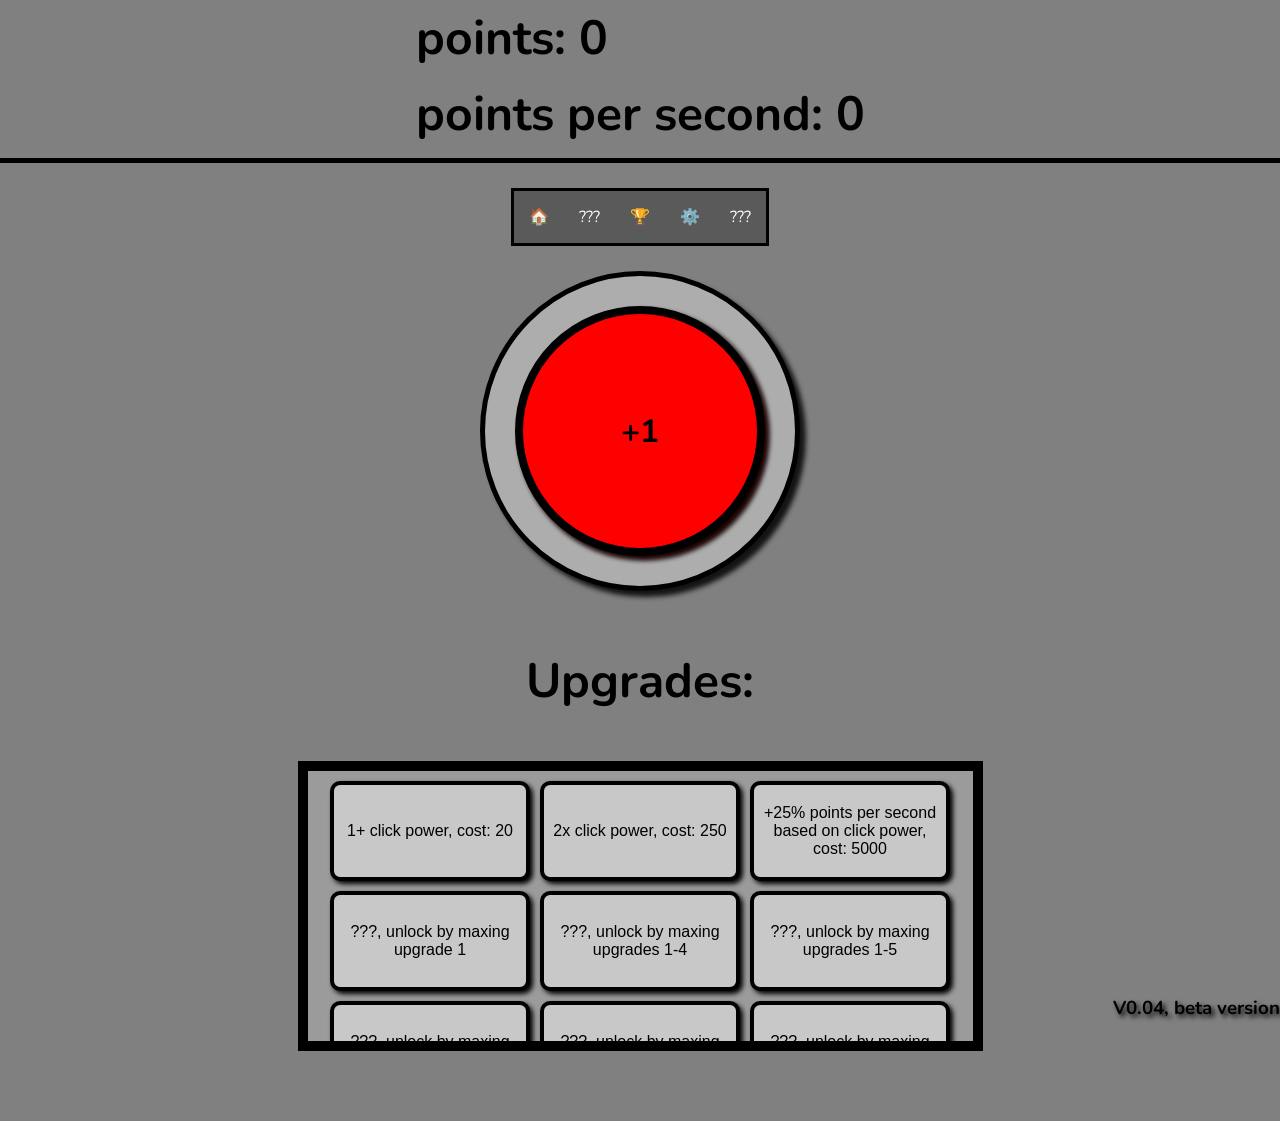
<file: game/index.html>
<!doctype html>
<html lang="en">
  <head>
    <meta charset="UTF-8" />
    <meta name="viewport" content="width=device-width, initial-scale=1.0" />
    <link rel="stylesheet" href="style.css" />
    <link
      href="https://fonts.googleapis.com/css2?family=Nunito:wght@400;700;900&display=swap"
      rel="stylesheet"
    />
    <title>Clicker Game | Home</title>
  </head>
  <body class="body">
    <div class="containernumber">
      <h1 id="number">points: 0</h1>
      <h1 id="pointsPerSecond">points per second: 0</h1>
    </div>
    <hr class="separation" />
    <nav>
      <ul>
        <li><a href="index.html">🏠</a></li>
        <li><a href="prestige.html" id="prestigeTab">???</a></li>
        <li><a href="acheivements.html">🏆</a></li>
        <li><a href="settings.html">⚙️</a></li>
        <li><a href="buyables.html" id="BuyablesTab">???</a></li>
      </ul>
    </nav>
    <div class="bgbutton">
      <button id="button">
        <h1 id="power">+1</h1>
      </button>
    </div>
    <div class="upgradeLabel">
      <h1 class="upgradeText">Upgrades:</h1>
    </div>
    <div class="upgrades">
      <button class="upgrade" id="upgrade1">1+ click power, cost: 20</button>
      <button class="upgrade" id="upgrade2">2x click power, cost: 250</button>
      <button class="upgrade" id="upgrade3">
        +25% points per second based on click power, cost: 5000
      </button>
      <button class="upgrade" id="upgrade4">
        ???, unlock by maxing upgrade 1
      </button>
      <button class="upgrade" id="upgrade5">
        ???, unlock by maxing upgrades 1-4
      </button>
      <button class="upgrade" id="upgrade6">
        ???, unlock by maxing upgrades 1-5
      </button>
      <button class="upgrade" id="upgrade7">
        ???, unlock by maxing upgrades 1-5
      </button>
      <button class="upgrade" id="upgrade8">
        ???, unlock by maxing upgrades 1-7
      </button>
      <button class="upgrade" id="upgrade9">
        ???, unlock by maxing upgrades 1-8
      </button>
      <button class="upgrade" id="upgrade10">
        ???, unlock by maxing prestige upgrades 1-3
      </button>
      <button class="upgrade" id="upgrade11">
        ???, unlock by maxing upgrade 10
      </button>
    </div>
    <div class="version">
      <h3 class="versionText">V0.04, beta version</h3>
    </div>
    <script src="script.js"></script>
  </body>
</html>
</file>
<file: game/style.css>
.body {
  background-color: grey;
  font-family: "Nunito", sans-serif;
  margin: 0px;
}
.separation {
  height: 5px;
  background-color: black;
  border: 0px;
}
nav {
  margin-top: 25px;
  margin-bottom: 25px;
  display: flex;
  justify-content: center;
  align-items: center;
}
nav ul {
  list-style: none;
  background-color: rgb(90, 90, 90);
  padding: 0px;
  margin: 0px;
  overflow: hidden;
  border: 3px solid black;
}
nav a {
  color: white;
  text-decoration: none;
  padding: 15px;
  display: block;
  text-align: center;
}
nav a:hover {
  background-color: rgb(70, 70, 70);
}
nav li {
  float: left;
}
.containernumber {
  display: grid;
  justify-content: center;
  grid-template-columns: 1;
  height: 150px;
}
.containerPrestigeNumber {
  display: flex;
  justify-content: center;
  height: 75px;
}
#number {
  margin: 5px;
  font-size: xxx-large;
}
#pointsPerSecond {
  margin: 5px;
  font-size: xxx-large;
}
#prestigeNumber {
  margin: 5px;
  color: rgb(0, 220, 220);
  font-size: xxx-large;
}
.bgbutton {
  margin: auto;
  box-shadow: 6px 6px 5px rgb(20, 20, 20);
  height: 250px;
  width: 250px;
  border: 5px solid black;
  border-radius: 50%;
  background-color: rgb(173, 173, 173);
  padding: 30px;
}
#button {
  width: 250px;
  height: 250px;
  box-shadow:
    4px 4px 5px rgb(30, 0, 0),
    4px 4px 5px rgba(10, 10, 10, 0.5);
  border: 8px solid black;
  border-radius: 50%;
  background-color: red;
  font-size: xx-large;
  font-family: "Nunito", sans-serif;
  font-weight: bolder;
  padding: 10px;
}
#button:active {
  background-color: rgb(150, 0, 0);
  box-shadow:
    2px 2px 5px rgb(30, 0, 0),
    3px 3px 5px rgba(10, 10, 10, 0.5);
}
.upgradeLabel {
  display: flex;
  justify-content: center;
  margin-top: 25px;
}
.upgradeText {
  font-size: xxx-large;
}
.prestigeUpgradeLabel {
  display: flex;
  justify-content: center;
  margin-top: 25px;
}
.prestigeUpgradeText {
  font-size: xxx-large;
}
.upgrades {
  display: grid;
  grid-template-columns: repeat(3, auto);
  justify-content: center;
  gap: 10px;
  height: 250px;
  width: 645px;
  padding: 10px;
  margin: auto;
  align-items: center;
  background-color: rgb(155, 155, 155);
  border: 10px solid black;
  margin-top: 15px;
  overflow: scroll;
  overflow-x: hidden;
}
.prestigeUpgrades {
  display: grid;
  grid-template-columns: repeat(3, auto);
  justify-content: center;
  gap: 10px;
  height: 250px;
  width: 645px;
  padding: 10px;
  margin: auto;
  align-items: top;
  background-color: rgb(0, 162, 255);
  border: 10px solid black;
  margin-top: 15px;
  overflow: scroll;
  overflow-x: hidden;
}
.prestigeUpgrade {
  width: 200px;
  height: 100px;
  border: 4px solid black;
  background-color: rgb(69, 249, 255);
  box-shadow: 3px 3px 5px black;
  font-size: medium;
  border-radius: 10px;
}
.prestigeUpgrade:active {
  background-color: rgb(0, 100, 255);
  box-shadow: 2px 2px 5px black;
}
.delete {
  display: flex;
  justify-content: center;
  margin-top: 150px;
}
#deleteButton {
  background-color: red;
  border: 8px solid black;
  height: 100px;
  width: 200px;
  font-size: xx-large;
  font-weight: bolder;
  box-shadow: 5px 5px 5px black;
}
#deleteButton:active {
  background-color: darkred;
  box-shadow: 2px 2px 5px black;
}
.upgrade {
  height: 100px;
  width: 200px;
  border: 4px solid black;
  background-color: rgb(200, 200, 200);
  box-shadow: 3px 3px 5px black;
  border-radius: 10px;
  font-size: medium;
}
.boxes {
  display: grid;
  gap: 10px;
  padding: 10px;
  overflow: scroll;
  overflow-x: hidden;
  grid-template-columns: repeat(3, 1fr);
  border: 10px solid black;
  border-radius: 10px;
  background-color: rgb(155, 155, 155);
  box-shadow: 5px 5px 5px black;
  justify-content: center;
  margin-top: 15px;
  margin: auto;
  height: 750px;
  width: 650px;
}
.box {
  height: 350px;
  width: 200px;
  border: 4px solid black;
  background-color: rgb(200, 200, 200);
  box-shadow: 5px 5px 5px black;
  border-radius: 10px;
  font-size: medium;
}
.box:active {
  background-color: rgb(150, 150, 150);
  box-shadow: 3px 3px 5px black;
}
.version {
  display: flex;
  height: 50px;
  justify-content: end;
  align-items: flex-end;
  margin-top: 20px;
}
.upgrade:active {
  background-color: rgb(150, 150, 150);
  box-shadow: 2px 2px 5px black;
}
.versionText {
  text-shadow: 3px 3px 5px black;
  margin-bottom: 100px;
}
.settingsText {
  display: flex;
  justify-content: center;
}
.achtab {
  display: flex;
  justify-content: center;
}
#achTabName {
  font-size: xxx-large;
}
#languageSelector {
  display: block;
  height: 50px;
  width: 200px;
  text-align: center;
  margin: 0 auto;
  margin-top: 100px;
  background-color: lightgrey;
  border: 3px solid black;
  box-shadow: 2px 2px 5px black;
  font-size: large;
}
#acheivementsContainer {
  display: grid;
  grid-template-columns: repeat(5, 1fr);
  width: 620px;
  margin: 0 auto;
}
.acheivement {
  display: flex;
  width: 100px;
  height: 100px;
  margin: 15px;
  border: 5px solid red;
  border-radius: 5px;
  justify-content: center;
  align-items: center;
  font-size: xx-large;
  background-color: black;
  color: grey;
}
#tabName {
  font-size: xxx-large;
}
.prestigeButtonCenter {
  display: flex;
  justify-content: center;
  height: 200px;
  width: 400px;
  margin: 50px auto;
  margin-top: 120px;
}
#prestigeButton {
  height: 200px;
  width: 400px;
  border: 7px solid black;
  background-color: rgb(0, 81, 255);
  box-shadow: 4px 4px 5px black;
  font-size: xx-large;
}
#prestigeButton:active {
  background-color: rgb(0, 0, 255);
  box-shadow: 2px 2px 5px black;
}
</file>
